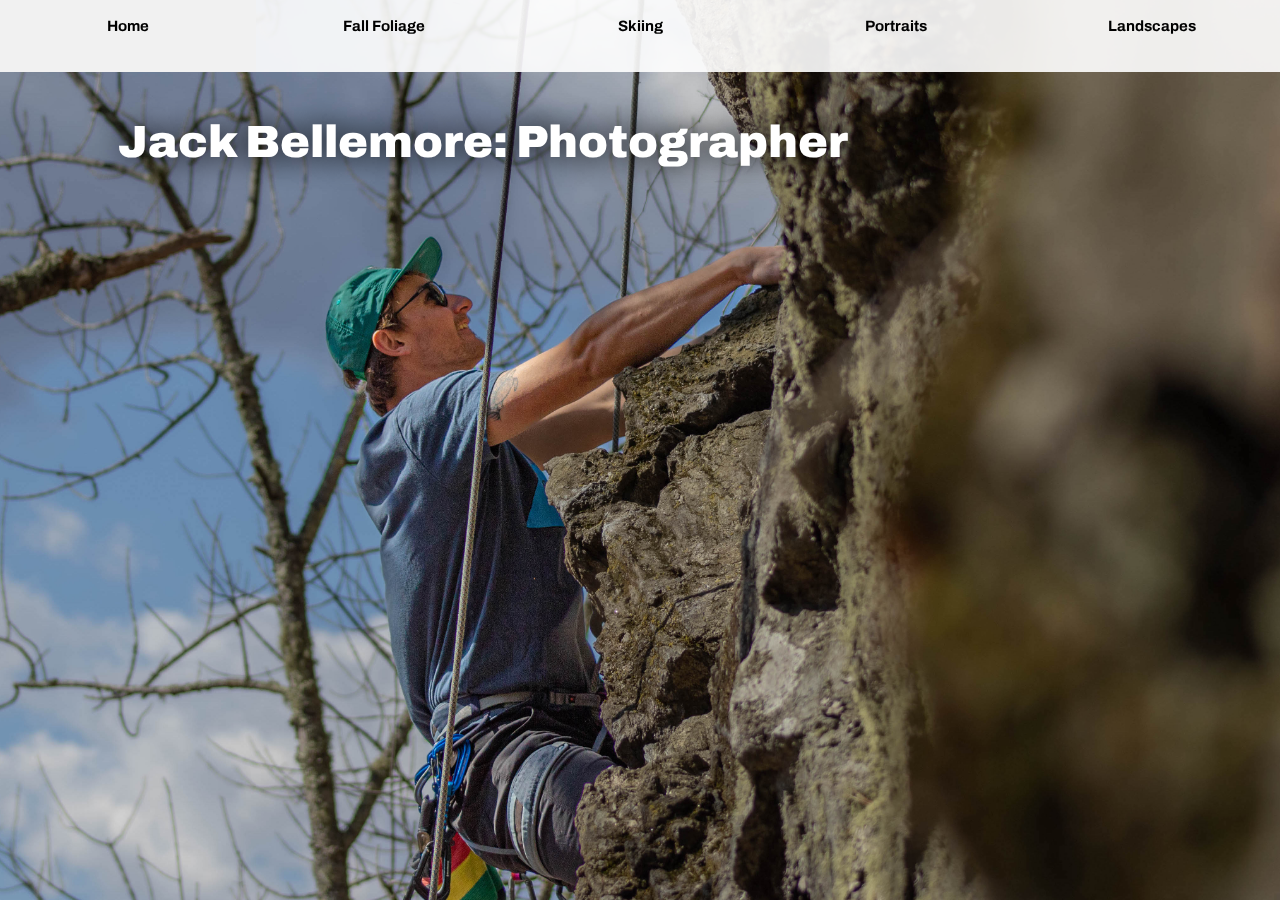
<file: index.html>
<!DOCTYPE html> 
<html lang="en"> 
    <head> 
        <meta charset="UTF-8">
        <meta http-equiv="X-UA-Compatible" content="IE=edge">
        <meta name="viewport" content="width=device-width, initial-scale=1.0">
        <title>Jack Bellemore</title>
        <!--Icons used in this project are from IconFinder-->
        <link rel="stylesheet" href="W3.CSS">
        <link rel="stylesheet" href="general_stylesheet.css">
        <link rel="preconnect" href="https://fonts.googleapis.com">
        <link rel="preconnect" href="https://fonts.gstatic.com" crossorigin>
        <link href="https://fonts.googleapis.com/css2?family=Archivo:wght@300&display=swap" rel="stylesheet">   
        <style>
            body {
                font-family: 'Archivo', sans-serif;
            }
            .page1 {
                display: flex;
                flex-direction: row;
                height: 100%;
            }
            .title {
                position: fixed;
                top: 7%;
                left:8%;
                height: 15%;
                z-index: 3;
                text-align: center;
                font-size: 3.0em;
                text-shadow: 0 0 30px rgb(0, 0, 0);
                font-weight: 600;
            }
            .dropdown-backdrop {
                position: static;
            }
            .slideshow {
                position: absolute;
                width: 100vw;
                height: 100vh;
                overflow: hidden;
                z-index: 2;
            }
            .slideshow-image {
                position: absolute;
                width: 100%;
                height: 100%;
                background: no-repeat 50% 50%;
                background-size: cover;
                -webkit-animation-name: kenburns;
                animation-name: kenburns;
                -webkit-animation-timing-function: linear;
                animation-timing-function: linear;
                -webkit-animation-iteration-count: infinite;
                animation-iteration-count: infinite;
                -webkit-animation-duration: 20s;
                animation-duration: 20s;
                opacity: 1;
                -webkit-transform: scale(1.2);
                transform: scale(1.2);
            }
            .slideshow-image:nth-child(1) {
                -webkit-animation-name: kenburns-1;
                animation-name: kenburns-1;
                z-index: 3;
            }
            .slideshow-image:nth-child(2) {
                -webkit-animation-name: kenburns-2;
                animation-name: kenburns-2;
                z-index: 2;
            }
            .slideshow-image:nth-child(3) {
                -webkit-animation-name: kenburns-3;
                animation-name: kenburns-3;
                z-index: 1;
            }
            .slideshow-image:nth-child(4) {
                -webkit-animation-name: kenburns-4;
                animation-name: kenburns-4;
                z-index: 0;
            }
            @-webkit-keyframes 
                kenburns-1 {  0% {
                opacity: 1;
                -webkit-transform: scale(1.2);
                transform: scale(1.2);
            }
            1.5625% {
                opacity: 1;
            }
            23.4375% {
                opacity: 1;
            }
            26.5625% {
                opacity: 0;
                -webkit-transform: scale(1);
                transform: scale(1);
            }
            100% {
                opacity: 0;
                -webkit-transform: scale(1.2);
                transform: scale(1.2);
            }
            98.4375% {
                opacity: 0;
                -webkit-transform: scale(1.21176);
                transform: scale(1.21176);
            }
            100% {
                opacity: 1;
            }
            }
            @keyframes 
                kenburns-1 {  0% {
                opacity: 1;
                -webkit-transform: scale(1.2);
                transform: scale(1.2);
            }
            1.5625% {
                opacity: 1;
            }
            23.4375% {
                opacity: 1;
            }
            26.5625% {
                opacity: 0;
                -webkit-transform: scale(1);
                transform: scale(1);
            }
            100% {
                opacity: 0;
                -webkit-transform: scale(1.2);
                transform: scale(1.2);
            }
            98.4375% {
                opacity: 0;
                -webkit-transform: scale(1.21176);
                transform: scale(1.21176);
            }
            100% {
                opacity: 1;
            }
            }
            @-webkit-keyframes 
                kenburns-2 {  23.4375% {
                opacity: 1;
                -webkit-transform: scale(1.2);
                transform: scale(1.2);
            }
            26.5625% {
                opacity: 1;
            }
            48.4375% {
                opacity: 1;
            }
            51.5625% {
                opacity: 0;
                -webkit-transform: scale(1);
                transform: scale(1);
            }
            100% {
                opacity: 0;
                -webkit-transform: scale(1.2);
                transform: scale(1.2);
            }
            }
            @keyframes 
                kenburns-2 {  23.4375% {
                opacity: 1;
                -webkit-transform: scale(1.2);
                transform: scale(1.2);
            }
            26.5625% {
                opacity: 1;
            }
            48.4375% {
                opacity: 1;
            }
            51.5625% {
                opacity: 0;
                -webkit-transform: scale(1);
                transform: scale(1);
            }
            100% {
                opacity: 0;
                -webkit-transform: scale(1.2);
                transform: scale(1.2);
            }
            }
            @-webkit-keyframes 
                kenburns-3 {  48.4375% {
                opacity: 1;
                -webkit-transform: scale(1.2);
                transform: scale(1.2);
            }
            51.5625% {
                opacity: 1;
            }
            73.4375% {
                opacity: 1;
            }
            76.5625% {
                opacity: 0;
                -webkit-transform: scale(1);
                transform: scale(1);
            }
            100% {
                opacity: 0;
                -webkit-transform: scale(1.2);
                transform: scale(1.2);
            }
            }
            @keyframes 
                kenburns-3 {  48.4375% {
                opacity: 1;
                -webkit-transform: scale(1.2);
                transform: scale(1.2);
            }
            51.5625% {
                opacity: 1;
            }
            73.4375% {
                opacity: 1;
            }
            76.5625% {
                opacity: 0;
                -webkit-transform: scale(1);
                transform: scale(1);
            }
            100% {
                opacity: 0;
                -webkit-transform: scale(1.2);
                transform: scale(1.2);
            }
            }
            @-webkit-keyframes 
                kenburns-4 {  73.4375% {
                opacity: 1;
                -webkit-transform: scale(1.2);
                transform: scale(1.2);
            }
            76.5625% {
                opacity: 1;
            }
            98.4375% {
                opacity: 1;
            }
            100% {
                opacity: 0;
                -webkit-transform: scale(1);
                transform: scale(1);
            }
            }
            @keyframes 
                kenburns-4 {  73.4375% {
                opacity: 1;
                -webkit-transform: scale(1.2);
                transform: scale(1.2);
            }
            76.5625% {
                opacity: 1;
            }
            98.4375% {
                opacity: 1;
            }
            100% {
                opacity: 0;
                -webkit-transform: scale(1);
                transform: scale(1);
            }
            }
            /* End Slideshow Attempt CSS */
        </style>
    </head>

    <body>
        <div class="page1">
            <!-- Large & Madium NavBar-->
            <div class="menubar w3-hide-small">
                <div class="button w3-hover-light-gray w3-hide-small">
                    <a href="index.html" style="text-decoration: none;"> 
                        <p><strong>Home</strong></p>
                    </a> 
                </div> 
                <div class="button w3-hover-light-gray">
                    <a href="website_foliage.html" style="text-decoration: none;">
                        <p><Strong>Fall Foliage</Strong></p>
                    </a>
                </div>
                <div class="button w3-hover-light-gray"> 
                    <a href="website_skiing.html" style="text-decoration: none;">
                        <p><strong> Skiing </strong></p> 
                    </a>
                </div>
                <div class="button w3-hover-light-gray"> 
                    <a href="website_portraits.html" style="text-decoration: none;"> 
                        <p><strong> Portraits</strong></p>
                    </a>
                </div>
                <div class="button w3-hover-light-gray"> 
                    <a href="landscapes.html" style="text-decoration: none;"> 
                        <p><strong> Landscapes</strong></p>
                    </a>
                </div>     
            </div>
            <!-- End Large/Medium NavBar-->

            <!-- Small NavBar-->
            <div class="small-menubar w3-hide-large w3-hide-medium" style="z-index:4; width: 100%;"> 
                <div class=" w3-bar w3-white">
                    <a href="index.html" class="w3-bar-item w3-button"> Home</a>
                    <div class="w3-dropdown-click">
                        <button onclick="myFunction()" class="w3-button"> More </button>
                        <div id="Demo" class="w3-dropdown-content w3-bar-block" style="z-index: 4;">
                            <a href="website_foliage.html" class="w3-bar-item w3-white w3-button"> Fall Foliage</a>
                            <a href="website_skiing.html" class="w3-bar-item w3-white w3-button"> Skiing</a>
                            <a href="website_portraits.html" class="w3-bar-item w3-white w3-button"> Portraits</a>
                            <a href="landscapes.html" class="w3-bar-item w3-white w3-button"> Landscapes</a>
                        </div>
                    </div>
                </div>
            </div>
            <!-- End Small NavBar -->

            <!-- Titles-->
            <div class="title w3-container w3-transparent w3-text-white">
                <p class="w3-hide-small w3-hide-medium" style="margin-bottom: 0px;"><strong> Jack Bellemore: Photographer </strong></p>
                <p class="w3-hide-large w3-hide-small w3-xxlarge w3-padding" style="margin-top: 20px;"><strong> Jack Bellemore: Photographer</strong></p>
                <p class="w3-hide-large w3-hide-medium w3-xlarge w3-padding" style="margin-top: 20px;"><strong> Jack Bellemore: Photographer</strong></p>
            </div>

            <!-- Slideshow Attempt HTML-->
            <div class="slideshow">
                <div class="slideshow-image" style="background-image: url('imgs/Rumney1.jpg')"></div>
                <div class="slideshow-image" style="background-image: url('imgs/Hiking.JPG')"></div>
                <div class="slideshow-image" style="background-image: url('imgs/BDWash.JPG')"></div>
                <div class="slideshow-image" style="background-image: url('imgs/Portrait5.jpg')"></div>
            </div>
            <!-- End Slideshow HTML --> 
        </div>
        <script>
            function myFunction() {
              var x = document.getElementById("Demo");
              if (x.className.indexOf("w3-show") == -1) { 
                x.className += " w3-show";
              } 
              else {
                x.className = x.className.replace(" w3-show", "");
              }
            }
        </script>
    </body>
</html>
</file>
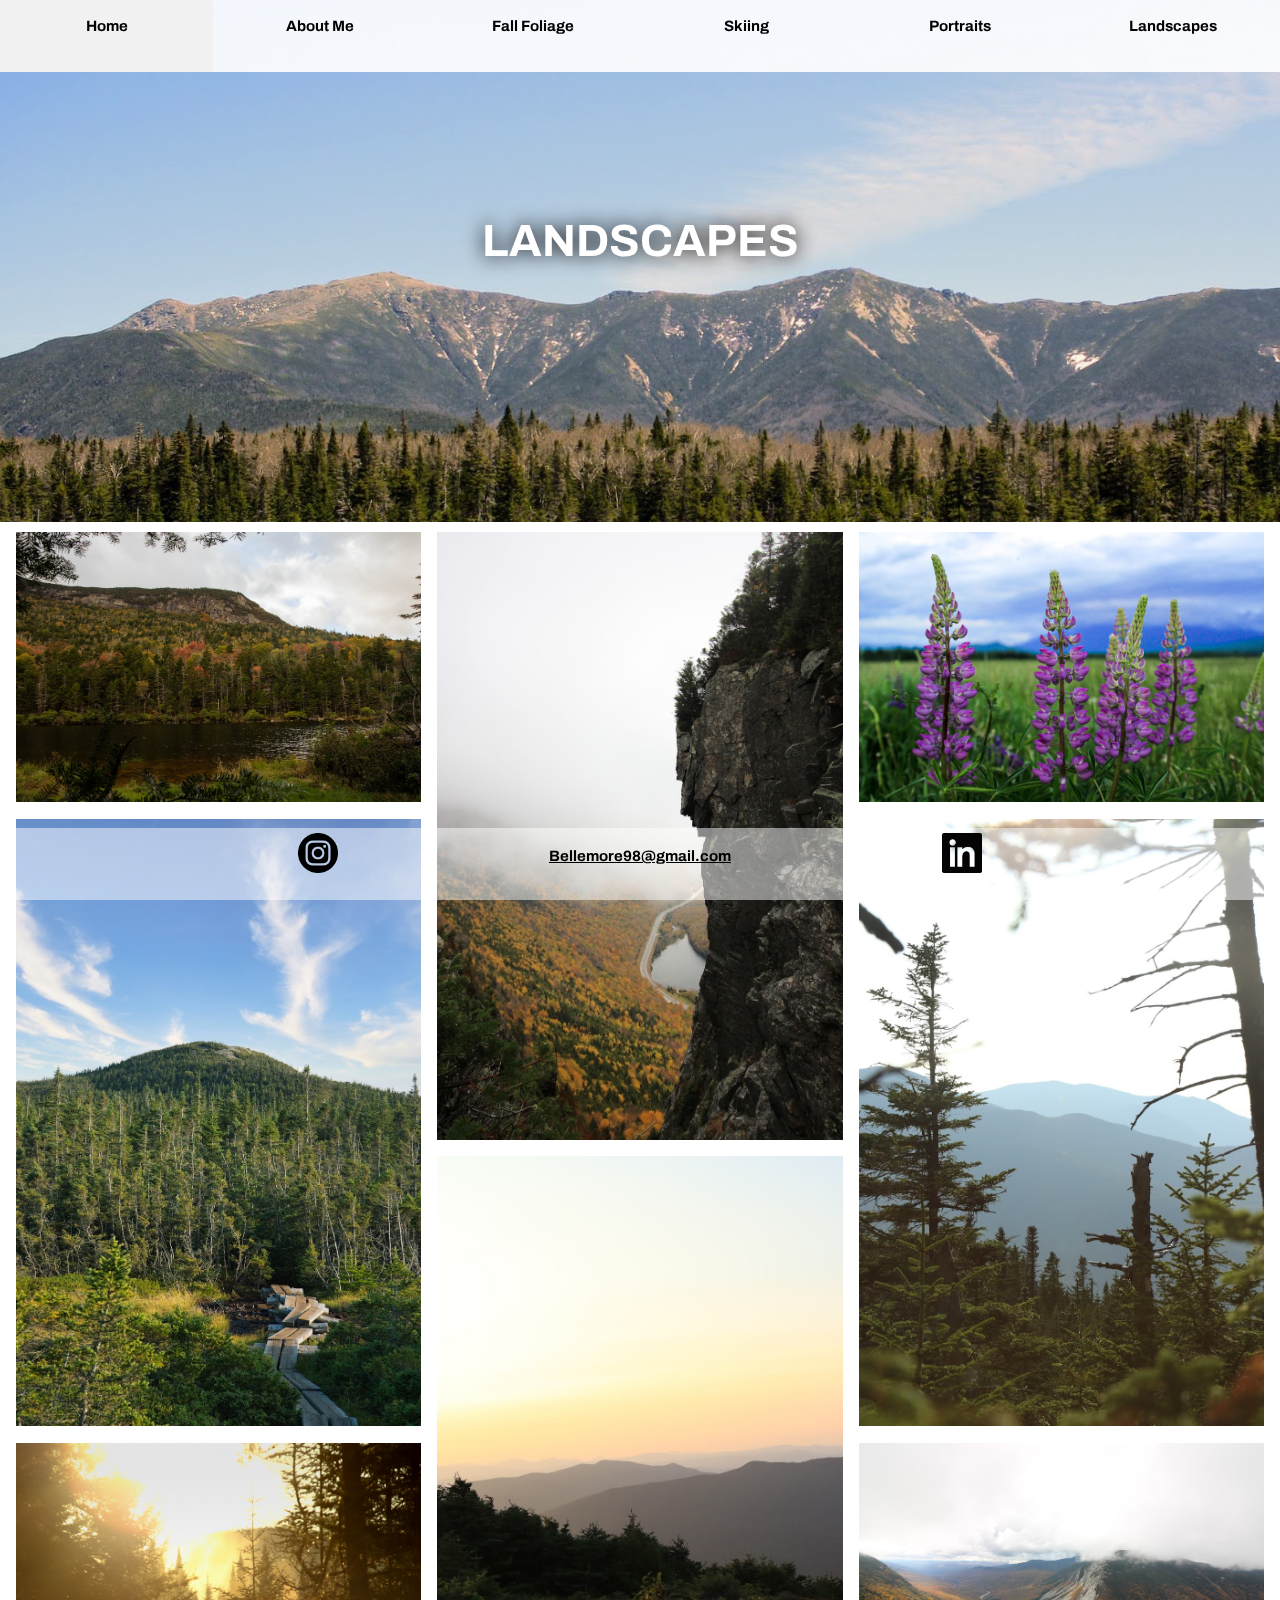
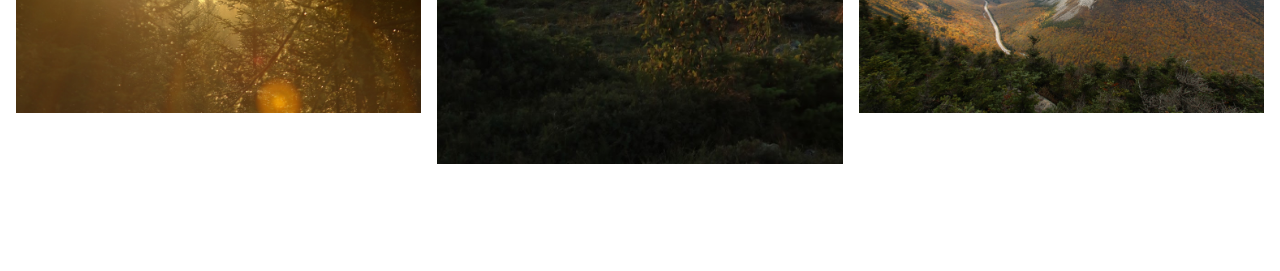
<file: landscapes.html>
<!DOCTYPE html> 
<html lang="en"> 
    <head> 
        <meta charset="UTF-8">
        <meta http-equiv="X-UA-Compatible" content="IE=edge">
        <meta name="viewport" content="width=device-width, initial-scale=1.0">
        <title>Jack Bellemore</title>
        <link rel="stylesheet" href="W3.CSS">
        <link rel="stylesheet" href="general_stylesheet.css">
        <link rel="preconnect" href="https://fonts.googleapis.com">
        <link rel="preconnect" href="https://fonts.gstatic.com" crossorigin>
        <link href="https://fonts.googleapis.com/css2?family=Archivo:wght@300&display=swap" rel="stylesheet">

        <style>
            body {
                background-image: url(imgs/Landscape1.jpg);
                background-size: cover;
                font-family: 'Archivo', sans-serif;
            }
            .Title {
                position: fixed;
                width: 100%;
                text-align: center;
                top: 18%;
                font-family: 'Archivo', sans-serif;
                font-size: 3.0em;
                text-shadow: 0 0 20px rgb(0, 0, 0);
                z-index: 1;
            }
            .gallery {
                position: absolute;
                top: 58%;
                padding-bottom: 100px;
                text-align: center;
                background-color: white;
                z-index: 2;
            }
            .photo {
                margin-top: 10px;
            }
            </style>

    </head>

    <body>
        <!-- Large & Madium NavBar-->
        <div class="menubar w3-hide-small">
            <div class="button w3-hover-light-gray w3-hide-small">
                <a href="index.html" style="text-decoration: none;"> 
                    <p><strong>Home</strong></p>
                </a> 
            </div> 
            <div class="button w3-hover-light-gray">
                <a href="website_about_me.html" style="text-decoration: none;">
                    <p><strong>About Me</strong></p>
                </a>
            </div>
            <div class="button w3-hover-light-gray">
                <a href="website_foliage.html" style="text-decoration: none;">
                    <p><Strong>Fall Foliage</Strong></p>
                </a>
            </div>
            <div class="button w3-hover-light-gray"> 
                <a href="website_skiing.html" style="text-decoration: none;">
                    <p><strong> Skiing </strong></p> 
                </a>
            </div>
            <div class="button w3-hover-light-gray"> 
                <a href="website_portraits.html" style="text-decoration: none;"> 
                    <p><strong> Portraits</strong></p>
                </a>
            </div>
            <div class="button w3-hover-light-gray"> 
                <a href="landscapes.html" style="text-decoration: none;"> 
                    <p><strong> Landscapes</strong></p>
                </a>
            </div>      
        </div>
        <!-- End Large/Medium NavBar-->

        <!-- Small NavBar-->
        <div class="small-menubar w3-hide-large w3-hide-medium" style="z-index:4; width: 100%;"> 
            <div class=" w3-bar w3-white">
                <a href="index.html" class="w3-bar-item w3-button"> Home</a>
                <div class="w3-dropdown-click">
                    <button onclick="myFunction()" class="w3-button"> More </button>
                    <div id="Demo" class="w3-dropdown-content w3-bar-block" style="z-index: 4;">
                        <a href="website_about_me.html" class="w3-bar-item w3-white w3-button"> About Me</a>
                        <a href="website_foliage.html" class="w3-bar-item w3-white w3-button"> Fall Foliage</a>
                        <a href="website_skiing.html" class="w3-bar-item w3-white w3-button"> Skiing</a>
                        <a href="website_portraits.html" class="w3-bar-item w3-white w3-button"> Portraits</a>
                        <a href="landscapes.html" class="w3-bar-item w3-white w3-button"> Landscapes</a>
                    </div>
                </div>
            </div>
        </div>
        <!-- End Small NavBar -->
        <div class="content">
            
            <!-- Large/Medium Title -->
            <div class="Title w3-hide-small w3-text-white"> 
                <p> <strong>LANDSCAPES </strong> </p>
            </div>

            <!-- Small Title-->
            <div class="Title w3-hide-large w3-hide-medium w3-text-white" style="font-size: 2.0em; z-index: 2;">
                <p> <strong>LANDSCAPES </strong> </p>
            </div>

            <div class="gallery w3-row-padding">
                <div class="w3-third">
                    <img class="photo" style="width: 100%;" src="imgs/Landscape2.jpg" alt="portrait">
                    <img class="photo" style="width: 100%;" src="imgs/Landscape3.jpg" alt="portrait">
                    <img class="photo" style="width: 100%;" src="imgs/Landscape5.jpg" alt="portrait">
                </div>
                <div class="w3-third">
                    <img class="photo" style="width: 100%;" src="imgs/Landscape4.jpg" alt="portrait">
                    <img class="photo" style="width: 100%;" src="imgs/Landscape6.jpg" alt="portrait">
                </div>
                <div class="w3-third">
                    <img class="photo" style="width: 100%;" src="imgs/Landscape8.jpg" alt="portrait">
                    <img class="photo" style="width: 100%;" src="imgs/Landscape7.jpg" alt="portrait">
                    <img class="photo" style="width: 100%;" src="imgs/Landscape9.jpg" alt="portrait">
                </div>
            </div>
        </div>
        <div class="footer">
            <div class="footerbuttons">
                <p class="footerinfo"><a href="https://www.instagram.com/jackbellemore.photo/">
                    <img id="Instagram" src="imgs/instalogo.png" alt="instalogo"></a>
                </p>
                <p class="footerinfo"> <a href="mailto:bellemore98@gmail.com"><strong> Bellemore98@gmail.com</strong></a></p>
                <p class="footerinfo"><a href="https://www.linkedin.com/in/john-bellemore-81056a14a/">
                    <img id="LinkedIn" src="imgs/linkedin.png" alt="linkedin"> </a>
                </p>
            </div>
        </div>
        <script>
            function myFunction() {
              var x = document.getElementById("Demo");
              if (x.className.indexOf("w3-show") == -1) { 
                x.className += " w3-show";
              } 
              else {
                x.className = x.className.replace(" w3-show", "");
              }
            }
        </script>
    </body>
</html>
</file>
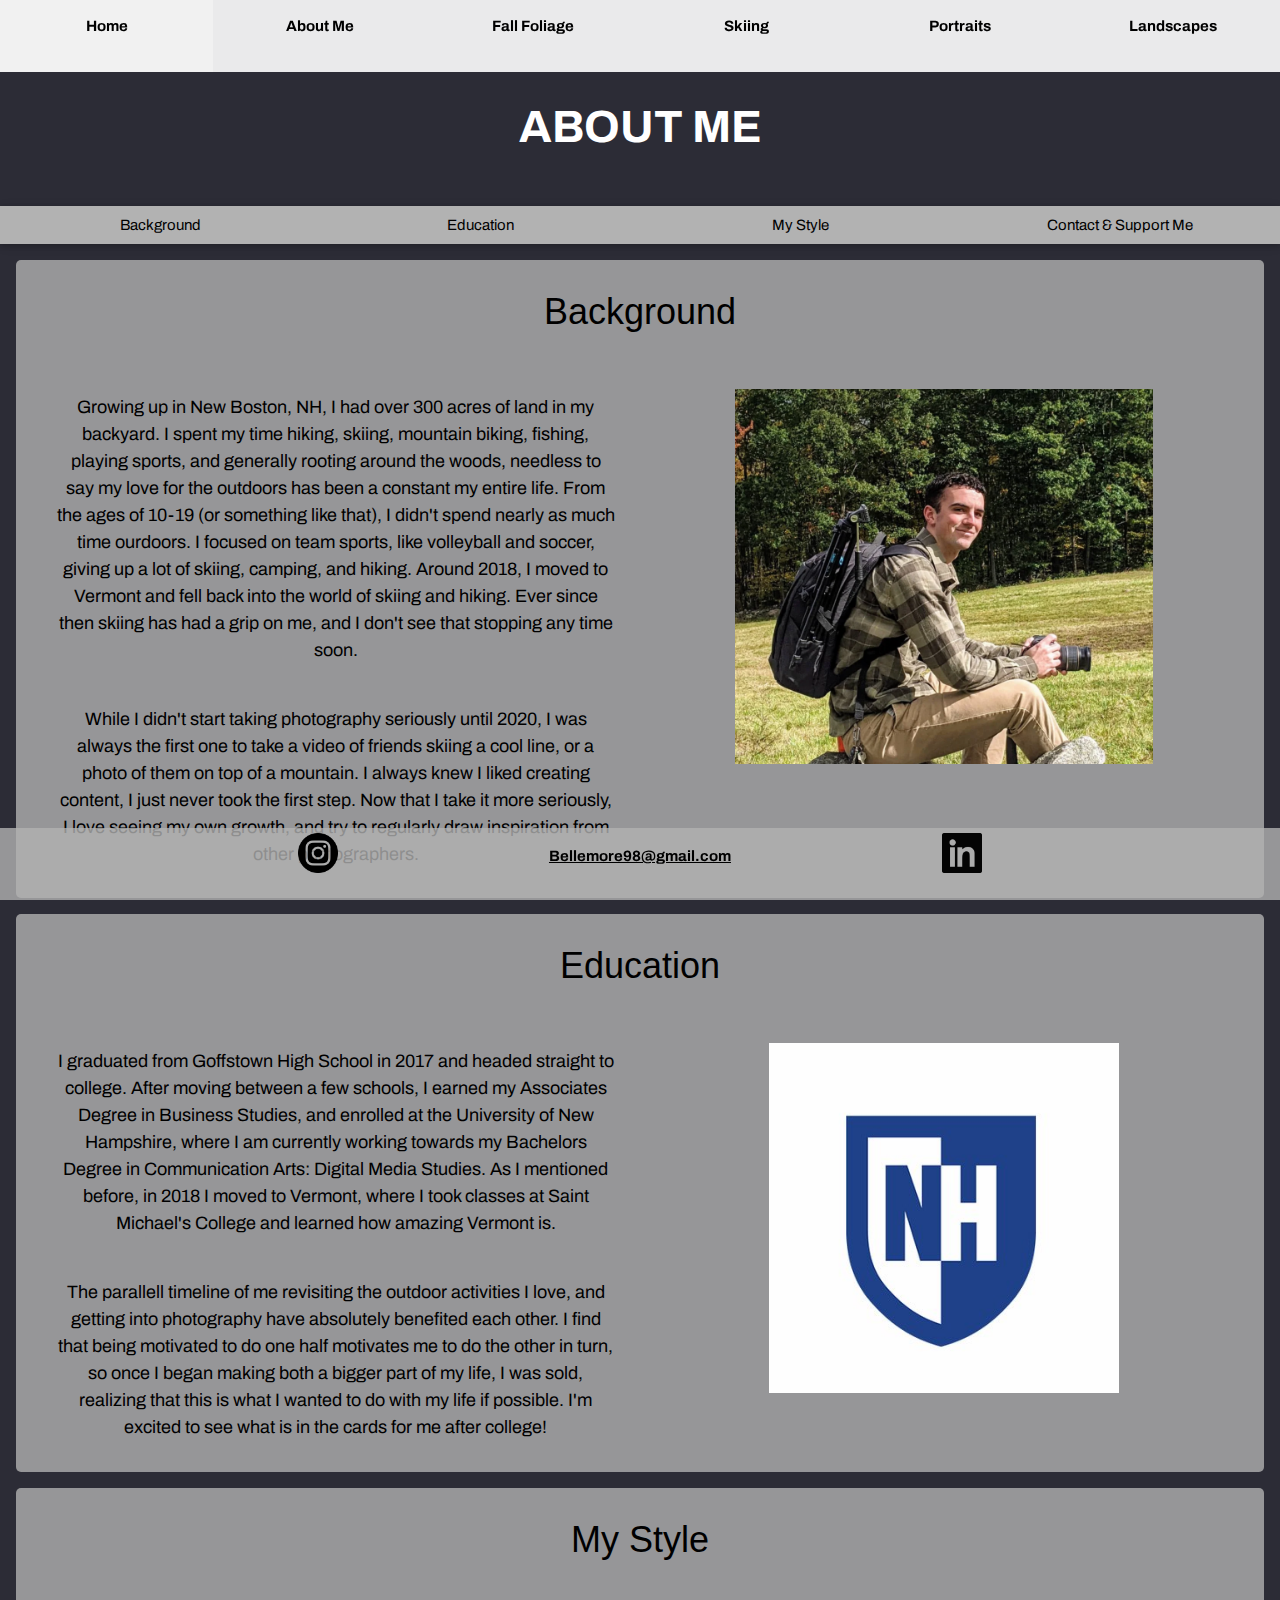
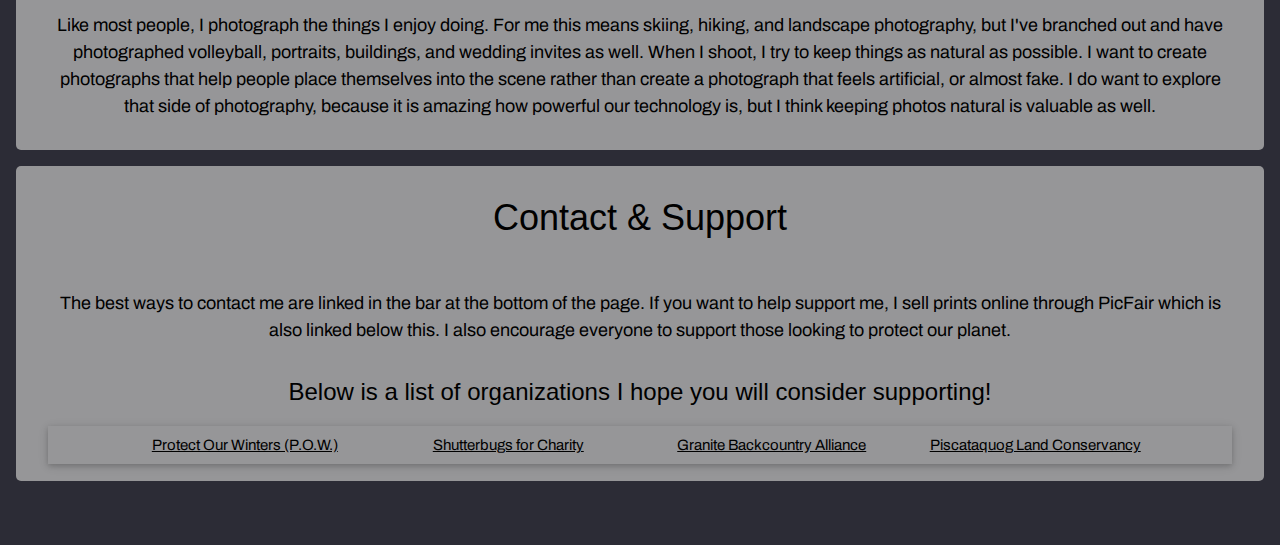
<file: website_about_me.html>
<!DOCTYPE html> 
<html lang="en"> 
    <head> 
        <meta charset="UTF-8">
        <meta http-equiv="X-UA-Compatible" content="IE=edge">
        <meta name="viewport" content="width=device-width, initial-scale=1.0">
        <title>Jack Bellemore</title>
        <link rel="stylesheet" href="W3.CSS">
        <link rel="stylesheet" href="general_stylesheet.css">
        <link rel="preconnect" href="https://fonts.googleapis.com">
        <link rel="preconnect" href="https://fonts.gstatic.com" crossorigin>
        <link href="https://fonts.googleapis.com/css2?family=Archivo:wght@300&display=swap" rel="stylesheet">

        <style>
            body {
                background-color: rgb(44, 44, 54);
                background-size: cover;
                font-family: 'Archivo', sans-serif;
            }
            h3 {
                text-align: center;
            }
            .PageTitle {
                width: 100%;
                text-align: center;
                font-size: 3.0em;
                z-index: 1;
            }
            .NAVTWO {
                background-color: rgb(178, 178, 178);
            }
            .background {
                background-color: rgba(178, 178, 178, 0.8);
                border-radius: 5px;
                text-align:center;
            }
            .education {
                background-color: rgba(178, 178, 178, 0.8);
                border-radius: 5px;
                text-align:center;
            }
            .style {
                background-color: rgba(178, 178, 178, 0.8);
                border-radius: 5px;
                text-align:center;
            }
            .footer {
                background-color: rgba(178, 178, 178, 0.8);
            }
        </style>
    </head>

    <body>
        <!-- Large & Madium NavBar-->
        <div class="menubar w3-hide-small">
            <div class="button w3-hover-light-gray w3-hide-small">
                <a href="index.html" style="text-decoration: none;"> 
                    <p><strong>Home</strong></p>
                </a> 
            </div> 
            <div class="button w3-hover-light-gray">
                <a href="website_about_me.html" style="text-decoration: none;">
                    <p><strong>About Me</strong></p>
                </a>
            </div>
            <div class="button w3-hover-light-gray">
                <a href="website_foliage.html" style="text-decoration: none;">
                    <p><Strong>Fall Foliage</Strong></p>
                </a>
            </div>
            <div class="button w3-hover-light-gray"> 
                <a href="website_skiing.html" style="text-decoration: none;">
                    <p><strong> Skiing </strong></p> 
                </a>
            </div>
            <div class="button w3-hover-light-gray"> 
                <a href="website_portraits.html" style="text-decoration: none;"> 
                    <p><strong> Portraits</strong></p>
                </a>
            </div>
            <div class="button w3-hover-light-gray"> 
                <a href="landscapes.html" style="text-decoration: none;"> 
                    <p><strong> Landscapes</strong></p>
                </a>
            </div>      
        </div>
        <!-- End Large/Medium NavBar-->

        <!-- Small NavBar-->
        <div class="small-menubar w3-hide-large w3-hide-medium" style="z-index:4; width: 100%;"> 
            <div class=" w3-bar w3-white">
                <a href="#" class="w3-bar-item w3-button"> Home</a>
                <div class="w3-dropdown-click">
                    <button onclick="myFunction()" class="w3-button"> More </button>
                    <div id="Demo" class="w3-dropdown-content w3-bar-block">
                        <a href="website_about_me.html" class="w3-bar-item w3-white w3-button"> About Me</a>
                        <a href="website_foliage.html" class="w3-bar-item w3-white w3-button"> Fall Foliage</a>
                        <a href="website_skiing.html" class="w3-bar-item w3-white w3-button"> Skiing</a>
                        <a href="website_portraits.html" class="w3-bar-item w3-white w3-button"> Portraits</a>
                        <a href="#" class="w3-bar-item w3-white w3-button"> Landscapes</a>
                        <a href="#" class="w3-bar-item w3-white w3-button"> Contact & Support</a>
                    </div>
                </div>
            </div>
        </div>
        <!-- End Small NavBar -->

        <div class="PageTitle w3-text-white w3-padding-top-48"> 
            <p> <strong>ABOUT ME</strong> </p>
        </div>

        <!-- Mid-Page NavBar-->
        <div class="NAVTWO w3-bar w3-card w3-color-black">
            <a href="#background" class="w3-bar-item w3-button w3-hover-light-grey" style="width: 25%;"> Background</a>
            <a href="#education" class="w3-bar-item w3-button w3-hover-light-grey" style="width: 25%;"> Education</a>
            <a href="#mystyle" class="w3-bar-item w3-button w3-hover-light-grey" style="width: 25%;"> My Style</a>
            <a href="#contact" id="background" class="w3-bar-item w3-button w3-hover-light-grey" style="width: 25%;"> Contact & Support Me</a> 
        </div>

        <!-- Main Page Content -->
        <div class="content" style="padding-bottom: 48px;">
            <!-- Background Section -->
            <div class="background w3-container w3-center w3-margin">
                <h1 style="padding: 15px;">Background</h1>
                <div class="w3-half">
                    <p class="w3-padding-large w3-large"> Growing up in New Boston, NH, I had over 300 acres of land in my backyard. I spent my time hiking, skiing, mountain biking, fishing, playing sports, and generally rooting around the woods, needless to say my love for the outdoors has been a constant my entire life. From the ages of 10-19 (or something like that), I didn't spend nearly as much time ourdoors. I focused on team sports, like volleyball and soccer, giving up a lot of skiing, camping, and hiking. Around 2018, I moved to Vermont and fell back into the world of skiing and hiking. Ever since then skiing has had a grip on me, and I don't see that stopping any time soon. </p>
                    <p id="education" class="w3-padding-large w3-large"> While I didn't start taking photography seriously until 2020, I was always the first one to take a video of friends skiing a cool line, or a photo of them on top of a mountain. I always knew I liked creating content, I just never took the first step. Now that I take it more seriously, I love seeing my own growth, and try to regularly draw inspiration from other photographers.  </p>
                </div>
                <img class="#" src="imgs/Me.png" alt="Me with Camera" style="height:400px; padding-top: 25px;">
            </div>  

            <!-- Education Section -->  
            <div class="education w3-container w3-center w3-margin">
                <h1 style="padding: 15px;">Education </h1>
                <div class="w3-half">
                    <p class="w3-padding-large w3-large"> I graduated from Goffstown High School in 2017 and headed straight to college. After moving between a few schools, I earned my Associates Degree in Business Studies, and enrolled at the University of New Hampshire, where I am currently working towards my Bachelors Degree in Communication Arts: Digital Media Studies. As I mentioned before, in 2018 I moved to Vermont, where I took classes at Saint Michael's College and learned how amazing Vermont is.  </p>
                    <p class="w3-padding-large w3-large"> The parallell timeline of me revisiting the outdoor activities I love, and getting into photography have absolutely benefited each other. I find that being motivated to do one half motivates me to do the other in turn, so once I began making both a bigger part of my life, I was sold, realizing that this is what I wanted to do with my life if possible. I'm excited to see what is in the cards for me after college!</p>
                </div>
                <img src="imgs/unh.jpg" alt="unh logo" style="height: 375px; padding-top: 25px;">
            </div>

            <!-- My Style Section -->
            <div class="style w3-container w3-center w3-margin">
                <h1 style="padding: 15px;" id="mystyle">My Style</h1>
                <div class="#">
                    <p class="w3-padding-large w3-large"> Like most people, I photograph the things I enjoy doing. For me this means skiing, hiking, and landscape photography, but I've branched out and have photographed volleyball, portraits, buildings, and wedding invites as well. When I shoot, I try to keep things as natural as possible. I want to create photographs that help people place themselves into the scene rather than create a photograph that feels artificial, or almost fake. I do want to explore that side of photography, because it is amazing how powerful our technology is, but I think keeping photos natural is valuable as well.  </p>
                </div>
            </div>

            <!-- Contact & Support Section-->
            <div class="style w3-container w3-center w3-margin">
                <h1 style="padding: 15px;" id="contact">Contact & Support</h1>
                <p class="w3-padding-large w3-large"> The best ways to contact me are linked in the bar at the bottom of the page. If you want to help support me, I sell prints online through PicFair which is also linked below this. I also encourage everyone to support those looking to protect our planet.</p>
                <h3>Below is a list of organizations I hope you will consider supporting!</h3>
                <!-- Large and Medium Links -->
                <ul class="w3-hoverable w3-ul w3-card w3-margin w3-hide-small"> 
                    <li class="w3-btn" style="width: 22%;"><a href="https://protectourwinters.org/"> Protect Our Winters (P.O.W.) </a> </li>
                    <li class="w3-button" style="width: 22%;"> <a href="https://shutterbugs4charity.org/"> Shutterbugs for Charity </a> </li>
                    <li class="w3-btn" style="width: 22%;"> <a href="https://granitebackcountryalliance.org/"> Granite Backcountry Alliance</a> </li>
                    <li class="w3-button" style="width: 22%;"> <a href="https://plcnh.org/"> Piscataquog Land Conservancy</a> </li>
                </ul>
                <!-- Small Links-->
                <ul class="w3-hoverable w3-ul w3-card w3-margin w3-hide-large w3-hide-medium"> 
                    <li class="w3-button" style="width: 44%; font-size: .8em;"> <a href="https://protectourwinters.org/"> Protect Our Winters (P.O.W.) </a> </li>
                    <li class="w3-button" style="width: 44%; font-size: .8em;"> <a href="https://shutterbugs4charity.org/"> Shutterbugs for Charity </a> </li>
                </ul>
                <ul class="w3-hoverable w3-ul w3-card w3-margin w3-hide-large w3-hide-medium">
                    <li class="w3-button" style="width: 44%; font-size: .8em;"> <a href="https://granitebackcountryalliance.org/"> Granite Backcountry Alliance</a> </li>
                    <li class="w3-button" style="width: 44%; font-size: .8em;"> <a href="https://plcnh.org/"> Piscataquog Land Conservancy</a> </li>
                </ul>
            </div>
        </div>

        <!-- Page Footer -->
        <div class="footer">
            <div class="footerbuttons">
                <p class="footerinfo"><a href="https://www.instagram.com/jackbellemore.photo/">
                    <img id="Instagram" src="imgs/instalogo.png" alt="instalogo"></a>
                </p>
                <p class="footerinfo"> <a href="mailto:bellemore98@gmail.com"><strong> Bellemore98@gmail.com</strong></a></p>
                <p class="footerinfo"><a href="https://www.linkedin.com/in/john-bellemore-81056a14a/">
                    <img id="LinkedIn" src="imgs/linkedin.png" alt="linkedin"> </a>
                </p>
            </div>
        </div>
        <script>
            function myFunction() {
              var x = document.getElementById("Demo");
              if (x.className.indexOf("w3-show") == -1) { 
                x.className += " w3-show";
              } 
              else {
                x.className = x.className.replace(" w3-show", "");
              }
            }
        </script>
    </body>
</html>
</file>
<file: general_stylesheet.css>
body {
    background-repeat: no-repeat;
    background-attachment: fixed;
    overflow-x: hidden;
    overflow-y: visible;
    margin: 0px;
    height: 100%;
    font-family: 'times new roman', 'Times New Roman', Times, serif;
}
.menubar {
    position: fixed;
    display: flex;
    flex-direction: row;
    height: 8%;
    width: 100%;
    background-color: rgb(255, 255, 255, .9);
    text-align: center;
    z-index: 6;
}
.button {
    width: 25%;
}
a {
    color: black;
}
.footer {
    position: fixed;
    background-color: rgb(255, 255, 255, .5);
    left: 0px;
    bottom: 0px;
    width: 100%;
    height: 8%;
    z-index: 3;
}
.footerbuttons {
    width: 70%;
    margin: auto;
    margin-top: 5px;
    text-align: center;
    color: black;
    display: flex;
    flex-direction: row;
}
.footerinfo {
    margin: auto;
}
#LinkedIn {
    height: 40px;
}
#Instagram {
    height: 40px;
}
</file>
